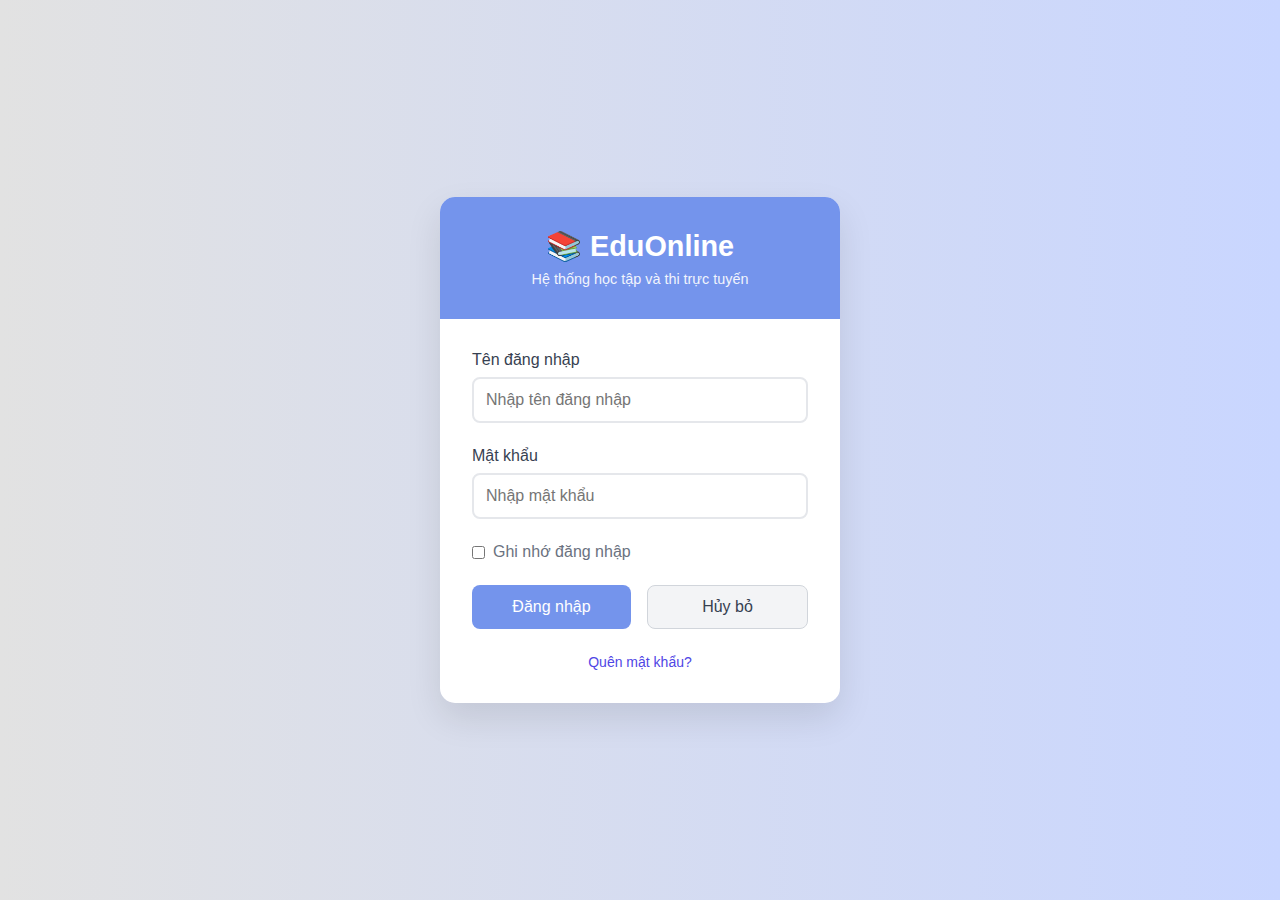
<file: labs/lab04-login-form/index.html>
<!DOCTYPE html>
<html lang="vi">
<head>
    <meta charset="UTF-8">
    <meta name="viewport" content="width=device-width, initial-scale=1.0">
    <title>Đăng nhập - EduOnline</title>
    <style>
        * {
            margin: 0;
            padding: 0;
            box-sizing: border-box;
        }

        body {
            font-family: 'Segoe UI', Tahoma, Geneva, Verdana, sans-serif;
            background: linear-gradient(90deg, #e2e2e2,#c9d6ff);
            min-height: 100vh;
            display: flex;
            align-items: center;
            justify-content: center;
        }

        .login-container {
            background: white;
            border-radius: 15px;
            box-shadow: 0 15px 35px rgba(0, 0, 0, 0.1);
            overflow: hidden;
            width: 400px;
            max-width: 90vw;
        }

        .login-header {
            background: #7494ec;
            padding: 2rem;
            text-align: center;
            color: white;
        }

        .login-header h1 {
            font-size: 1.8rem;
            margin-bottom: 0.5rem;
        }

        .login-header p {
            opacity: 0.9;
            font-size: 0.9rem;
        }

        .login-form {
            padding: 2rem;
        }

        .form-group {
            margin-bottom: 1.5rem;
            position: relative;
        }

        .form-group label {
            display: block;
            margin-bottom: 0.5rem;
            color: #374151;
            font-weight: 500;
        }

        .form-group input {
            width: 100%;
            padding: 0.75rem;
            border: 2px solid #e5e7eb;
            border-radius: 8px;
            font-size: 1rem;
            transition: all 0.3s ease;
        }

        .form-group input:focus {
            outline: none;
            border-color: #4f46e5;
            box-shadow: 0 0 0 3px rgba(79, 70, 229, 0.1);
        }

        .form-group.error input {
            border-color: #ef4444;
        }

        .error-message {
            color: #ef4444;
            font-size: 0.875rem;
            margin-top: 0.25rem;
            display: none;
        }

        .form-group.error .error-message {
            display: block;
        }

        .remember-me {
            display: flex;
            align-items: center;
            margin-bottom: 1.5rem;
        }

        .remember-me input[type="checkbox"] {
            margin-right: 0.5rem;
            width: auto;
        }

        .remember-me label {
            margin-bottom: 0;
            color: #6b7280;
            cursor: pointer;
        }

        .button-group {
            display: flex;
            gap: 1rem;
        }

        .btn {
            flex: 1;
            padding: 0.75rem;
            border: none;
            border-radius: 8px;
            font-size: 1rem;
            font-weight: 500;
            cursor: pointer;
            transition: all 0.3s ease;
        }

        .btn-primary {
            background: #7494ec;
            color: white;
        }

        .btn-primary:hover {
            transform: translateY(-2px);
            box-shadow: 0 5px 15px rgba(79, 70, 229, 0.3);
        }

        .btn-secondary {
            background: #f3f4f6;
            color: #374151;
            border: 1px solid #d1d5db;
        }

        .btn-secondary:hover {
            background: #e5e7eb;
        }

        .forgot-password {
            text-align: center;
            margin-top: 1.5rem;
        }

        .forgot-password a {
            color: #4f46e5;
            text-decoration: none;
            font-size: 0.875rem;
        }

        .forgot-password a:hover {
            text-decoration: underline;
        }

        .success-message {
            background: #10b981;
            color: white;
            padding: 0.75rem;
            border-radius: 8px;
            margin-bottom: 1rem;
            display: none;
            text-align: center;
        }

        @media (max-width: 480px) {
            .login-container {
                margin: 1rem;
            }
            
            .button-group {
                flex-direction: column;
            }
        }
    </style>
</head>
<body>
    <div class="login-container">
        <div class="login-header">
            <h1>📚 EduOnline</h1>
            <p>Hệ thống học tập và thi trực tuyến</p>
        </div>
        
        <form class="login-form" id="loginForm">
            <div class="success-message" id="successMessage">
                Đăng nhập thành công! Đang chuyển hướng...
            </div>
            
            <div class="form-group" id="usernameGroup">
                <label for="username">Tên đăng nhập</label>
                <input type="text" id="username" name="username" placeholder="Nhập tên đăng nhập">
                <div class="error-message" id="usernameError">Vui lòng nhập tên đăng nhập</div>
            </div>
            
            <div class="form-group" id="passwordGroup">
                <label for="password">Mật khẩu</label>
                <input type="password" id="password" name="password" placeholder="Nhập mật khẩu">
                <div class="error-message" id="passwordError">Vui lòng nhập mật khẩu</div>
            </div>
            
            <div class="remember-me">
                <input type="checkbox" id="rememberMe" name="rememberMe">
                <label for="rememberMe">Ghi nhớ đăng nhập</label>
            </div>
            
            <div class="button-group">
                <button type="submit" class="btn btn-primary" id="loginBtn">
                    Đăng nhập
                </button>
                <button type="button" class="btn btn-secondary" id="cancelBtn">
                    Hủy bỏ
                </button>
            </div>
            
            <div class="forgot-password">
                <a href="#" onclick="alert('Tính năng quên mật khẩu sẽ được phát triển!')">Quên mật khẩu?</a>
            </div>
        </form>
    </div>

    <script>
        // Lấy các elements
        const loginForm = document.getElementById('loginForm');
        const usernameInput = document.getElementById('username');
        const passwordInput = document.getElementById('password');
        const rememberMeCheckbox = document.getElementById('rememberMe');
        const loginBtn = document.getElementById('loginBtn');
        const cancelBtn = document.getElementById('cancelBtn');
        const successMessage = document.getElementById('successMessage');

        // Tài khoản demo cho testing
        const demoAccounts = {
            'admin': 'admin123',
            'teacher': 'teacher123',
            'student': 'student123'
        };

        // Load remembered username khi trang load
        window.addEventListener('load', function() {
            const rememberedUsername = localStorage.getItem('rememberedUsername');
            if (rememberedUsername) {
                usernameInput.value = rememberedUsername;
                rememberMeCheckbox.checked = true;
            }
        });

        // Hàm kiểm tra validation
        function validateForm() {
            let isValid = true;
            
            // Reset errors
            clearErrors();
            
            // Kiểm tra username
            const username = usernameInput.value.trim();
            if (!username) {
                showError('usernameGroup', 'usernameError', 'Vui lòng nhập tên đăng nhập');
                isValid = false;
            } else if (username.length < 3) {
                showError('usernameGroup', 'usernameError', 'Tên đăng nhập phải có ít nhất 3 ký tự');
                isValid = false;
            }
            
            // Kiểm tra password
            const password = passwordInput.value;
            if (!password) {
                showError('passwordGroup', 'passwordError', 'Vui lòng nhập mật khẩu');
                isValid = false;
            } else if (password.length < 6) {
                showError('passwordGroup', 'passwordError', 'Mật khẩu phải có ít nhất 6 ký tự');
                isValid = false;
            }
            
            return isValid;
        }

        // Hàm hiển thị lỗi
        function showError(groupId, errorId, message) {
            const group = document.getElementById(groupId);
            const error = document.getElementById(errorId);
            group.classList.add('error');
            error.textContent = message;
        }

        // Hàm xóa tất cả lỗi
        function clearErrors() {
            const errorGroups = document.querySelectorAll('.form-group.error');
            errorGroups.forEach(group => group.classList.remove('error'));
        }

        // Hàm kiểm tra đăng nhập
        function checkLogin(username, password) {
            // Kiểm tra với tài khoản demo
            return demoAccounts[username] === password;
        }

        // Xử lý form submit
        loginForm.addEventListener('submit', function(e) {
            e.preventDefault();
            
            if (validateForm()) {
                const username = usernameInput.value.trim();
                const password = passwordInput.value;
                
                // Hiệu ứng loading
                loginBtn.textContent = 'Đang đăng nhập...';
                loginBtn.disabled = true;
                
                // Simulate API call
                setTimeout(() => {
                    if (checkLogin(username, password)) {
                        // Đăng nhập thành công
                        successMessage.style.display = 'block';
                        
                        // Lưu remember me
                        if (rememberMeCheckbox.checked) {
                            localStorage.setItem('rememberedUsername', username);
                        } else {
                            localStorage.removeItem('rememberedUsername');
                        }
                        
                        // Chuyển hướng sau 2 giây
                        setTimeout(() => {
                            alert(`Chào mừng ${username}! Bạn đã đăng nhập thành công.\nDemo accounts:\n- admin/admin123\n- teacher/teacher123\n- student/student123`);
                        }, 1500);
                        
                    } else {
                        // Đăng nhập thất bại
                        showError('passwordGroup', 'passwordError', 'Tên đăng nhập hoặc mật khẩu không đúng');
                        loginBtn.textContent = 'Đăng nhập';
                        loginBtn.disabled = false;
                    }
                }, 1000);
            }
        });

        // Xử lý nút Cancel
        cancelBtn.addEventListener('click', function() {
            if (confirm('Bạn có chắc chắn muốn hủy bỏ?')) {
                // Reset form
                loginForm.reset();
                clearErrors();
                successMessage.style.display = 'none';
                
                // Có thể chuyển hướng về trang chủ
                // window.location.href = 'index.html';
                alert('Đã hủy bỏ đăng nhập');
            }
        });

        // Xóa lỗi khi user bắt đầu nhập
        usernameInput.addEventListener('input', function() {
            if (this.value.trim()) {
                document.getElementById('usernameGroup').classList.remove('error');
            }
        });

        passwordInput.addEventListener('input', function() {
            if (this.value) {
                document.getElementById('passwordGroup').classList.remove('error');
            }
        });

        // Xử lý phím Enter
        document.addEventListener('keypress', function(e) {
            if (e.key === 'Enter' && (e.target === usernameInput || e.target === passwordInput)) {
                loginForm.dispatchEvent(new Event('submit'));
            }
        });

        // Console log để debug
        console.log('=== DEMO ACCOUNTS ===');
        console.log('admin / admin123');
        console.log('teacher / teacher123');  
        console.log('student / student123');
        console.log('====================');
    </script>
</body>
</html>
</file>
